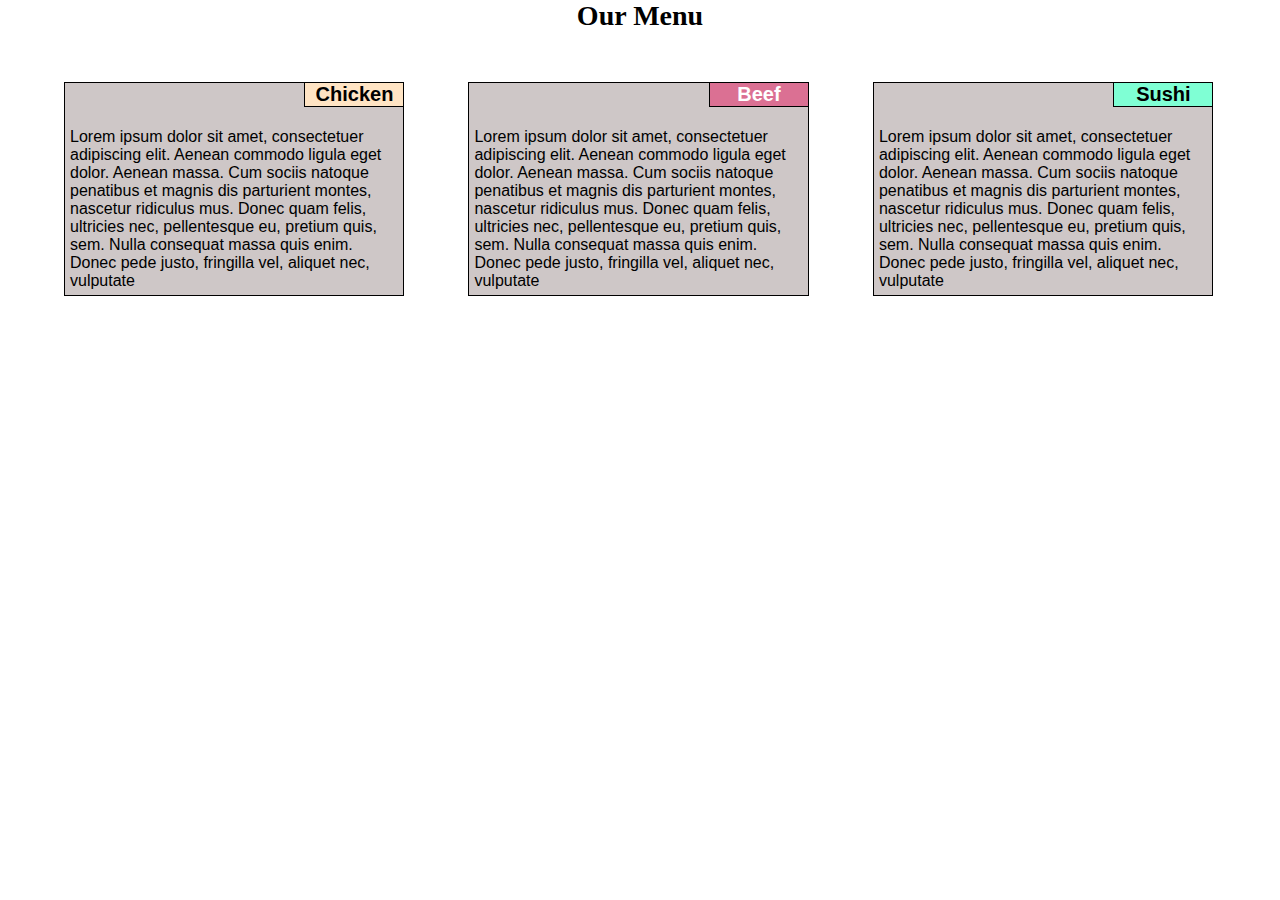
<file: index.html>
<!DOCTYPE html>
<html>
    <head>
        <meta charset="utf-8">
        <link rel="stylesheet" href="css\soln.css">
        <title>Module 2 Solution</title>
    </head>

    <body>
        <h1> Our Menu</h1>
        <div class="container">

            <div class="section desktop1 tablet1">
                <h2 id="chick">Chicken</h2>
                <p>Lorem ipsum dolor sit amet, consectetuer adipiscing elit. Aenean commodo ligula eget dolor. 
                    Aenean massa. Cum sociis natoque penatibus et magnis dis parturient montes, nascetur ridiculus mus. 
                    Donec quam felis, ultricies nec, pellentesque eu, pretium quis, sem. Nulla consequat massa quis enim. Donec pede justo, fringilla vel, aliquet nec, vulputate
                </p>
            </div>

            <div class="section desktop2 tablet2">
                <h2 id="beef">Beef</h2>
                <p>Lorem ipsum dolor sit amet, consectetuer adipiscing elit. Aenean commodo ligula eget dolor. 
                    Aenean massa. Cum sociis natoque penatibus et magnis dis parturient montes, nascetur ridiculus mus. 
                    Donec quam felis, ultricies nec, pellentesque eu, pretium quis, sem. Nulla consequat massa quis enim. Donec pede justo, fringilla vel, aliquet nec, vulputate
                </p>
            </div>

            <div class="section desktop3 tablet3">
                <h2 id="sushi">Sushi</h2>
                <p>Lorem ipsum dolor sit amet, consectetuer adipiscing elit. Aenean commodo ligula eget dolor. 
                    Aenean massa. Cum sociis natoque penatibus et magnis dis parturient montes, nascetur ridiculus mus. 
                    Donec quam felis, ultricies nec, pellentesque eu, pretium quis, sem. Nulla consequat massa quis enim. Donec pede justo, fringilla vel, aliquet nec, vulputate
                </p>
            </div>

        </div>
    </body>
</html>
</file>
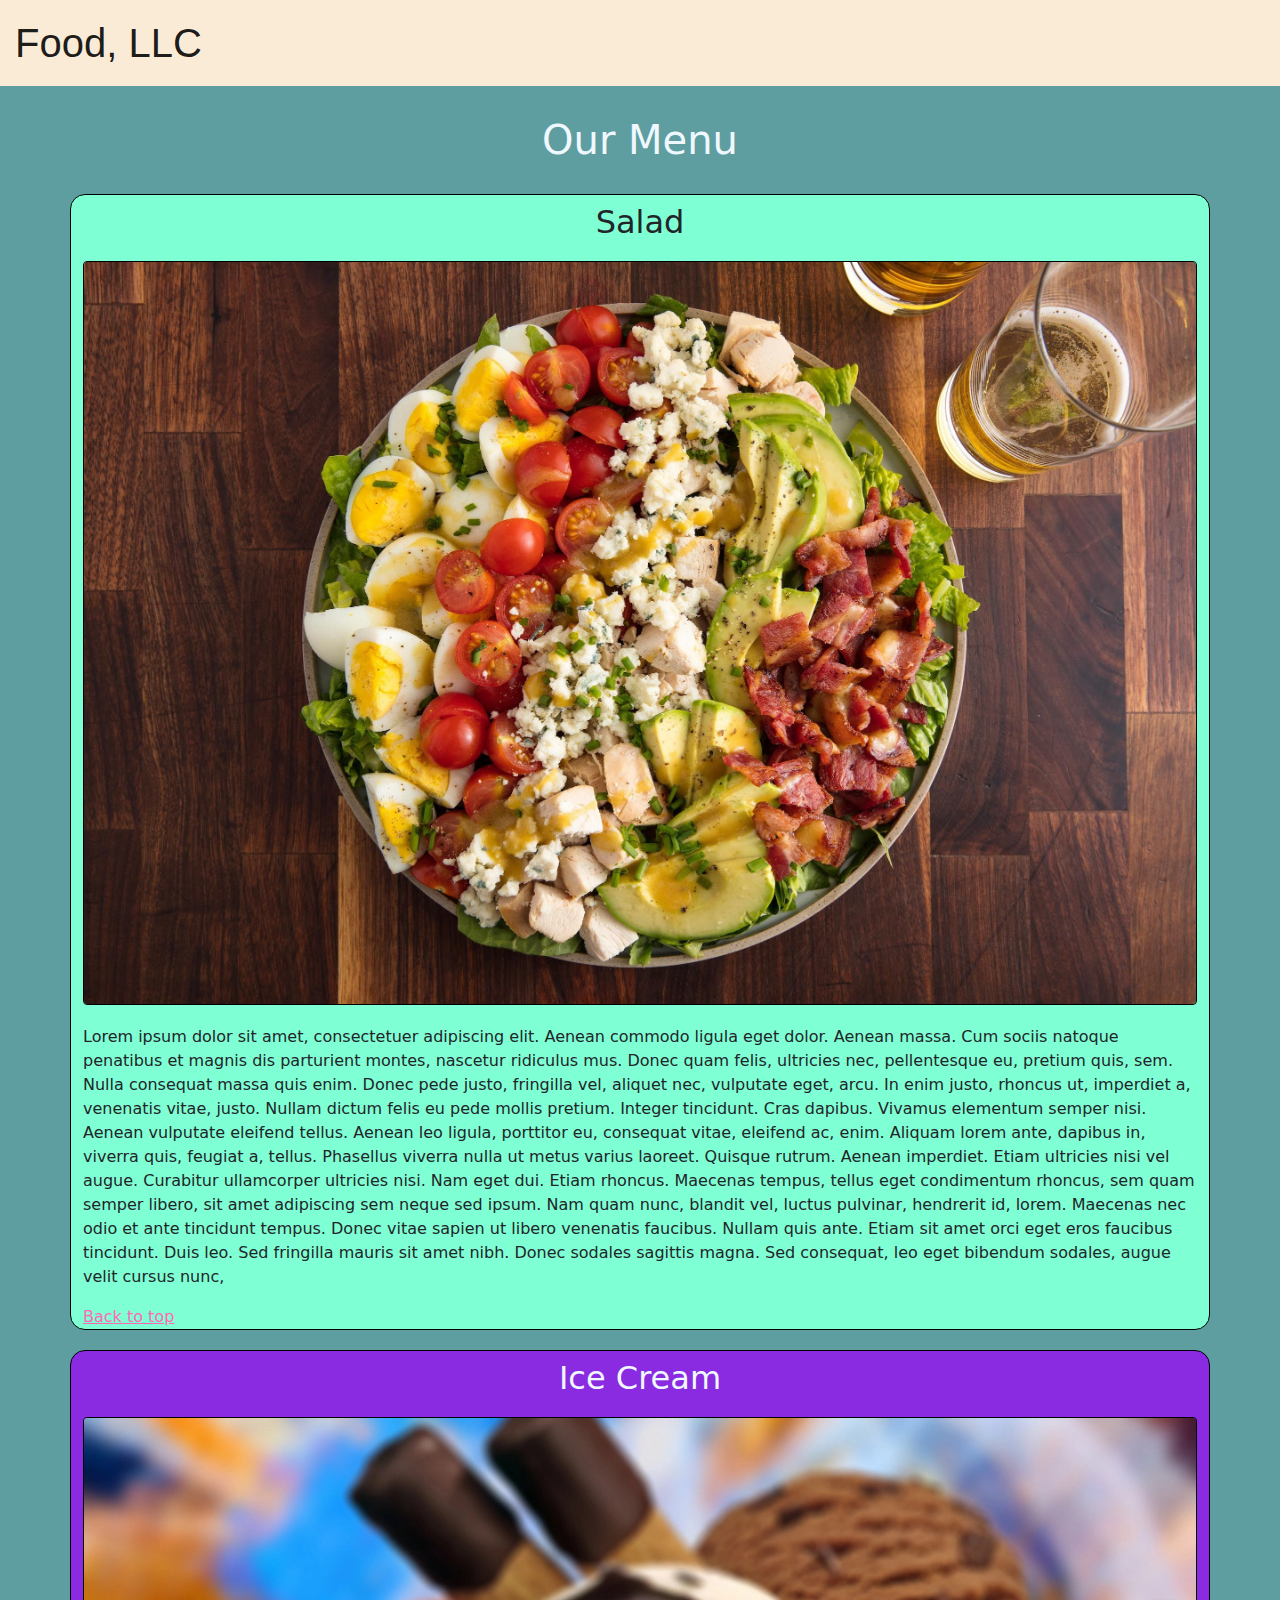
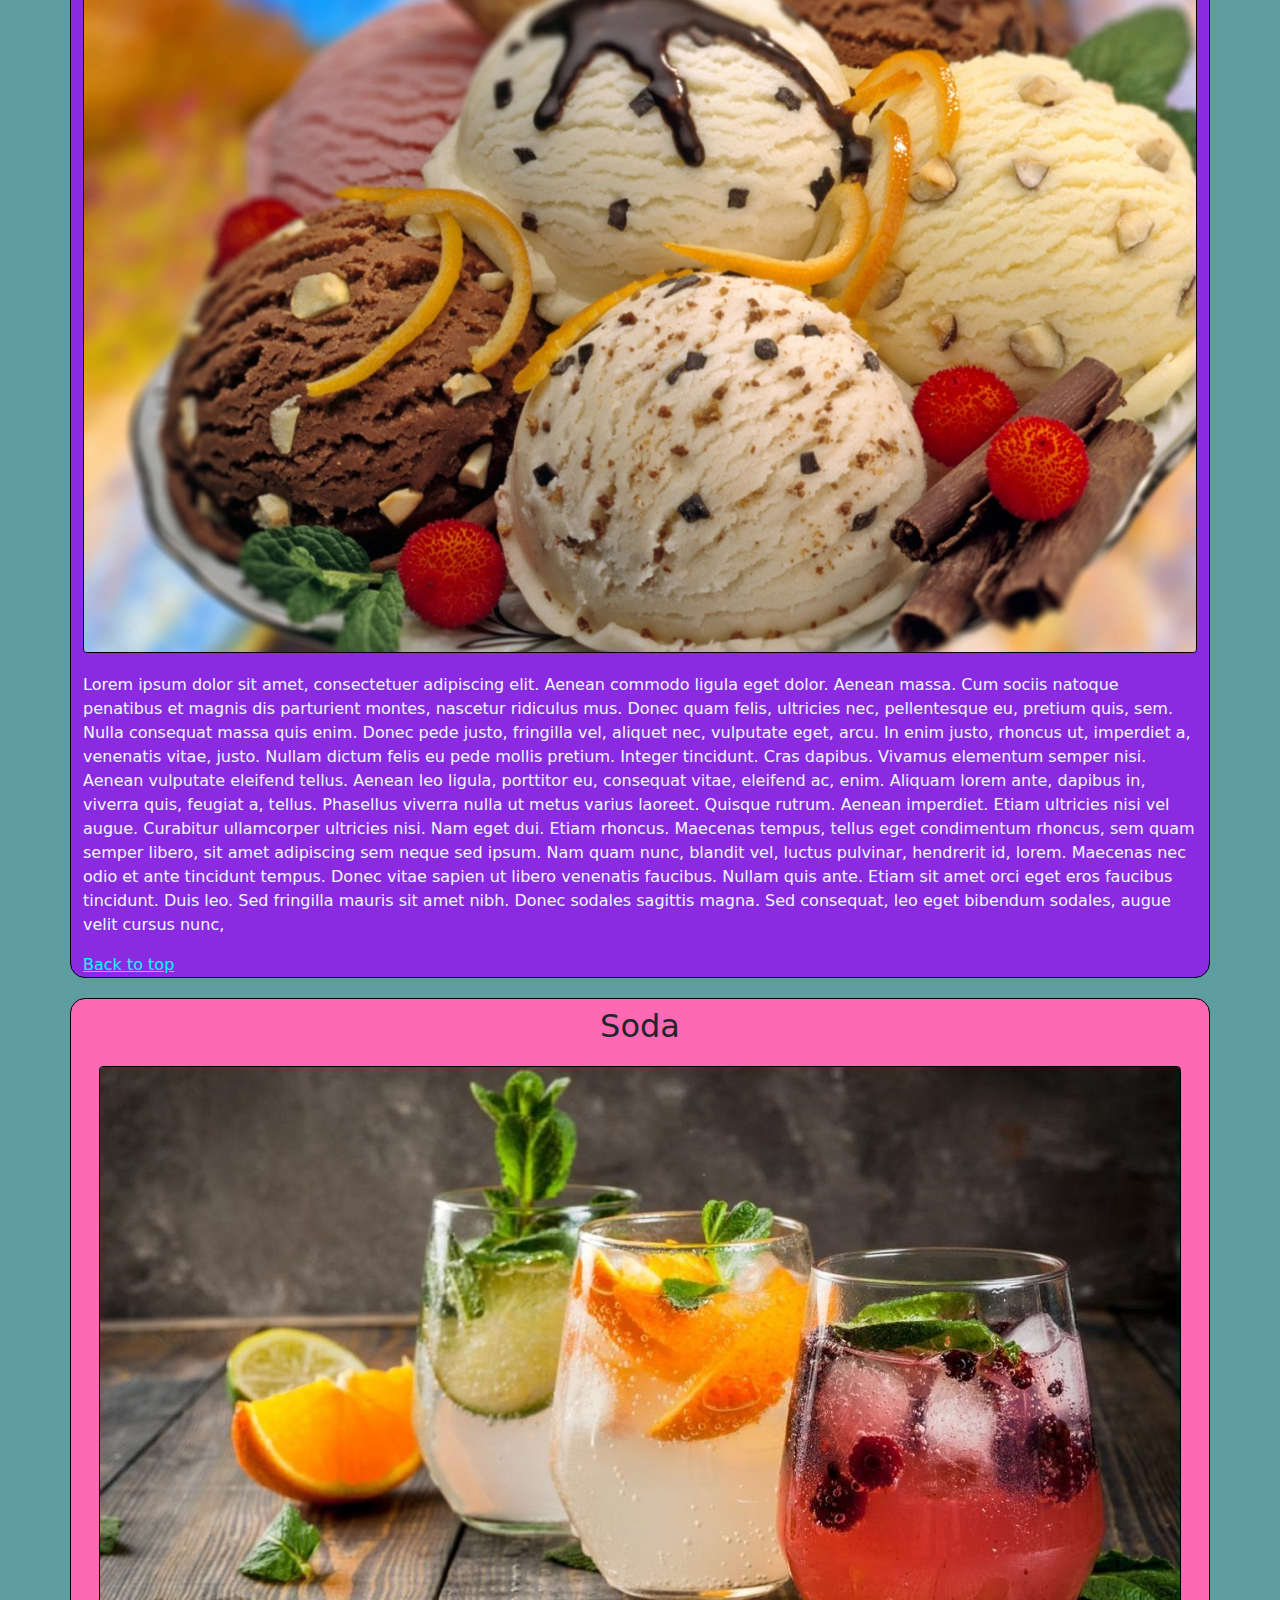
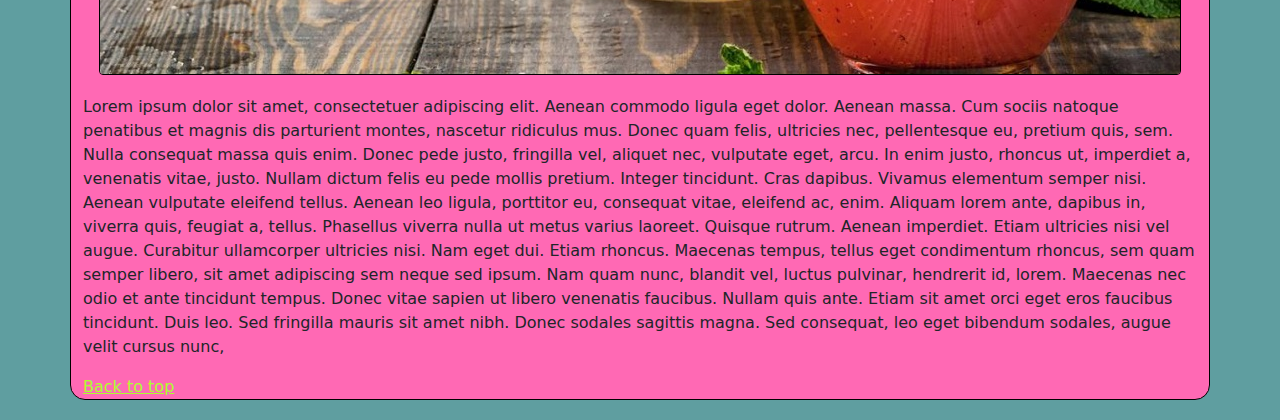
<file: module3-soln/index.html>
<!DOCTYPE html>
<html lang="en">
    <head>
        <meta charset="utf-8">
        <title>Bootstrap Starter Page</title>
        <!-- Bootstrap CSS plugin -->
        <link rel="stylesheet" href="css/bootstrap.css">
        <link rel="stylesheet" href="css/style.css">
    </head>

    <body>
        <nav id="header-nav" class="navbar navbar-light">
            <a id="logo" class="navbar-brand">Food, LLC</a>
            <button class="navbar-toggler d-block d-sm-none" type="button" data-bs-toggle="collapse" data-bs-target="#navbarSupportedContent" aria-controls="navbarSupportedContent" aria-expanded="false" aria-label="Toggle navigation">
                <span class="navbar-toggler-icon"></span>
            </button>
            <div class="collapse navbar-collapse" id="navbarSupportedContent">
                <ul class="navbar-nav">
                    <li class="nav-item text-center">
                        <a class="nav-link active" aria-current="page" href="#salad">Salad</a>
                    </li>
                    <li class="nav-item text-center">
                        <a class="nav-link active" aria-current="page" href="#icecream">Ice cream</a>
                    </li>
                    <li class="nav-item text-center">
                        <a class="nav-link active" aria-current="page" href="#soda">Soda</a>
                    </li>
                </ul>
            </div>
        </nav>
        
        <h1 class="text-center">Our Menu</h1>

        <div class="container">
            <div class="row">
                <div id="salad" class="col-xs-12">
                    <h2 class="text-center my-2">Salad</h2>
                    <img src="images/salad.jpg" class="img-fluid rounded mx-auto d-block">
                    <p>Lorem ipsum dolor sit amet, consectetuer adipiscing elit. Aenean commodo ligula eget dolor. Aenean massa. Cum sociis natoque penatibus et magnis dis parturient montes, nascetur ridiculus mus.
                        Donec quam felis, ultricies nec, pellentesque eu, pretium quis, sem.
                        Nulla consequat massa quis enim. Donec pede justo, fringilla vel, aliquet nec, vulputate eget, arcu.
                        In enim justo, rhoncus ut, imperdiet a, venenatis vitae, justo. Nullam dictum felis eu pede mollis pretium. Integer tincidunt. Cras dapibus. Vivamus elementum semper nisi. Aenean vulputate eleifend tellus.
                        Aenean leo ligula, porttitor eu, consequat vitae, eleifend ac, enim. Aliquam lorem ante, dapibus in, viverra quis, feugiat a, tellus. Phasellus viverra nulla ut metus varius laoreet. Quisque rutrum.
                        Aenean imperdiet. Etiam ultricies nisi vel augue. Curabitur ullamcorper ultricies nisi. Nam eget dui.
                        Etiam rhoncus. Maecenas tempus, tellus eget condimentum rhoncus, sem quam semper libero, sit amet adipiscing sem neque sed ipsum. Nam quam nunc, blandit vel, luctus pulvinar, hendrerit id, lorem.
                        Maecenas nec odio et ante tincidunt tempus. Donec vitae sapien ut libero venenatis faucibus. Nullam quis ante. Etiam sit amet orci eget eros faucibus tincidunt. Duis leo. Sed fringilla mauris sit amet nibh. 
                        Donec sodales sagittis magna. Sed consequat, leo eget bibendum sodales, augue velit cursus nunc,
                    </p>
                    <a id="backtop1" href="#header-nav">Back to top</a>
                </div>
                <div id="icecream" class="col-xs-12">
                    <h2 class="text-center my-2">Ice Cream</h2>
                    <img src="images/icecream.jpg" class="img-fluid rounded mx-auto d-block">
                    <p>Lorem ipsum dolor sit amet, consectetuer adipiscing elit. Aenean commodo ligula eget dolor. Aenean massa. Cum sociis natoque penatibus et magnis dis parturient montes, nascetur ridiculus mus.
                        Donec quam felis, ultricies nec, pellentesque eu, pretium quis, sem.
                        Nulla consequat massa quis enim. Donec pede justo, fringilla vel, aliquet nec, vulputate eget, arcu.
                        In enim justo, rhoncus ut, imperdiet a, venenatis vitae, justo. Nullam dictum felis eu pede mollis pretium. Integer tincidunt. Cras dapibus. Vivamus elementum semper nisi. Aenean vulputate eleifend tellus.
                        Aenean leo ligula, porttitor eu, consequat vitae, eleifend ac, enim. Aliquam lorem ante, dapibus in, viverra quis, feugiat a, tellus. Phasellus viverra nulla ut metus varius laoreet. Quisque rutrum.
                        Aenean imperdiet. Etiam ultricies nisi vel augue. Curabitur ullamcorper ultricies nisi. Nam eget dui.
                        Etiam rhoncus. Maecenas tempus, tellus eget condimentum rhoncus, sem quam semper libero, sit amet adipiscing sem neque sed ipsum. Nam quam nunc, blandit vel, luctus pulvinar, hendrerit id, lorem.
                        Maecenas nec odio et ante tincidunt tempus. Donec vitae sapien ut libero venenatis faucibus. Nullam quis ante.
                        Etiam sit amet orci eget eros faucibus tincidunt. Duis leo. Sed fringilla mauris sit amet nibh. Donec sodales sagittis magna. Sed consequat, leo eget bibendum sodales, augue velit cursus nunc,
                    </p>
                    <a id="backtop2" href="#header-nav">Back to top</a>
                </div>
                <div id="soda" class="col-xs-12">
                    <h2 class="text-center my-2">Soda</h2>
                    <img src="images/soda.jpg" class="img-fluid rounded mx-auto d-block">
                    <p>Lorem ipsum dolor sit amet, consectetuer adipiscing elit. Aenean commodo ligula eget dolor. Aenean massa. Cum sociis natoque penatibus et magnis dis parturient montes, nascetur ridiculus mus.
                        Donec quam felis, ultricies nec, pellentesque eu, pretium quis, sem.
                        Nulla consequat massa quis enim. Donec pede justo, fringilla vel, aliquet nec, vulputate eget, arcu.
                        In enim justo, rhoncus ut, imperdiet a, venenatis vitae, justo. Nullam dictum felis eu pede mollis pretium. Integer tincidunt. Cras dapibus. Vivamus elementum semper nisi. Aenean vulputate eleifend tellus.
                        Aenean leo ligula, porttitor eu, consequat vitae, eleifend ac, enim. Aliquam lorem ante, dapibus in, viverra quis, feugiat a, tellus. Phasellus viverra nulla ut metus varius laoreet. Quisque rutrum.
                        Aenean imperdiet. Etiam ultricies nisi vel augue. Curabitur ullamcorper ultricies nisi. Nam eget dui.
                        Etiam rhoncus. Maecenas tempus, tellus eget condimentum rhoncus, sem quam semper libero, sit amet adipiscing sem neque sed ipsum. Nam quam nunc, blandit vel, luctus pulvinar, hendrerit id, lorem.
                        Maecenas nec odio et ante tincidunt tempus. Donec vitae sapien ut libero venenatis faucibus. Nullam quis ante. Etiam sit amet orci eget eros faucibus tincidunt. Duis leo. Sed fringilla mauris sit amet nibh. 
                        Donec sodales sagittis magna. Sed consequat, leo eget bibendum sodales, augue velit cursus nunc,
                    </p>
                    <a id="backtop3" href="#header-nav">Back to top</a>
                </div>
            </div>
        </div>
        

        <!-- Bootstrap JS plugin-->
        <script src="js/bootstrap.min.js"></script>

    </body>

</html>
</file>
<file: module3-soln/css/style.css>
body {
    background-color: cadetblue;
}

img {
    margin-top: 20px;
    margin-bottom: 20px;
    border: 1px solid black;
}

#logo {
    margin-left: 15px;
    font-family: 'Franklin Gothic Medium', 'Arial Narrow', Arial, sans-serif;
    font-size: 40px;
}

#header-nav {
    background-color: antiquewhite;
}

.navbar button.navbar-toggler {
    border: 1px solid black;
    background-color: bisque;
    margin-right: 20px;
}

.nav-item .nav-link {
    background-color: wheat;
    border: 1px solid darkorange;
}

.nav-item .nav-link:hover {
    background-color: darkorange;
}

.col-xs-12 {
    border-radius: 15px;
}

.col-xs-12 #backtop3 {
    color: greenyellow;
}
.col-xs-12 #backtop2 {
    color: cyan;
}
.col-xs-12 #backtop1 {
    color: hotpink;
}

h1 {
    color: aliceblue;
    margin: 30px;
}

#salad {
    background-color: aquamarine;
    margin-bottom: 20px;
    border: 1px solid black;
}

#icecream {
    background-color: blueviolet;
    color: aliceblue;
    margin-bottom: 20px;
    border: 1px solid black;
}

#soda {
    background-color: hotpink;
    margin-bottom: 20px;
    border: 1px solid black;
}
</file>
